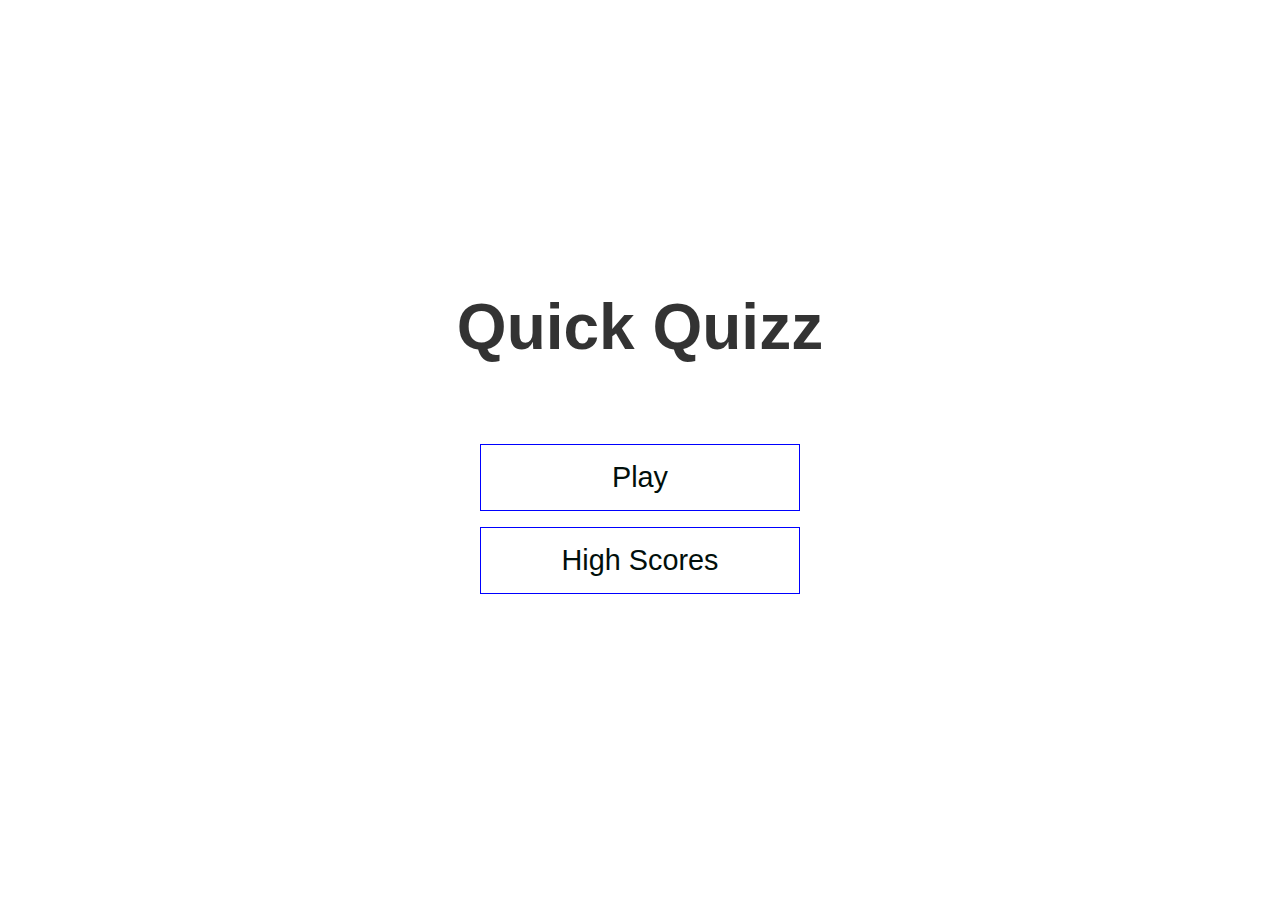
<file: index.html>
<!DOCTYPE html>
<html lang="en">
<head>
    <meta charset="UTF-8">
    <meta http-equiv="X-UA-Compatible" content="IE=edge">
    <meta name="viewport" content="width=device-width, initial-scale=1.0">
    <title>Interview Quiz</title>
    <link rel="stylesheet" href="app.css">
</head>
<body>
    <div class="container">
        <div id="home" class="flex-center flex-column">
            <h1>Quick Quizz</h1>
            <a class="btn" href="/game.html"> Play</a>
            <a class="btn" href="/highscores.html"> High Scores </a>
        </div>
    </div>
   
</body>
</html>
</file>
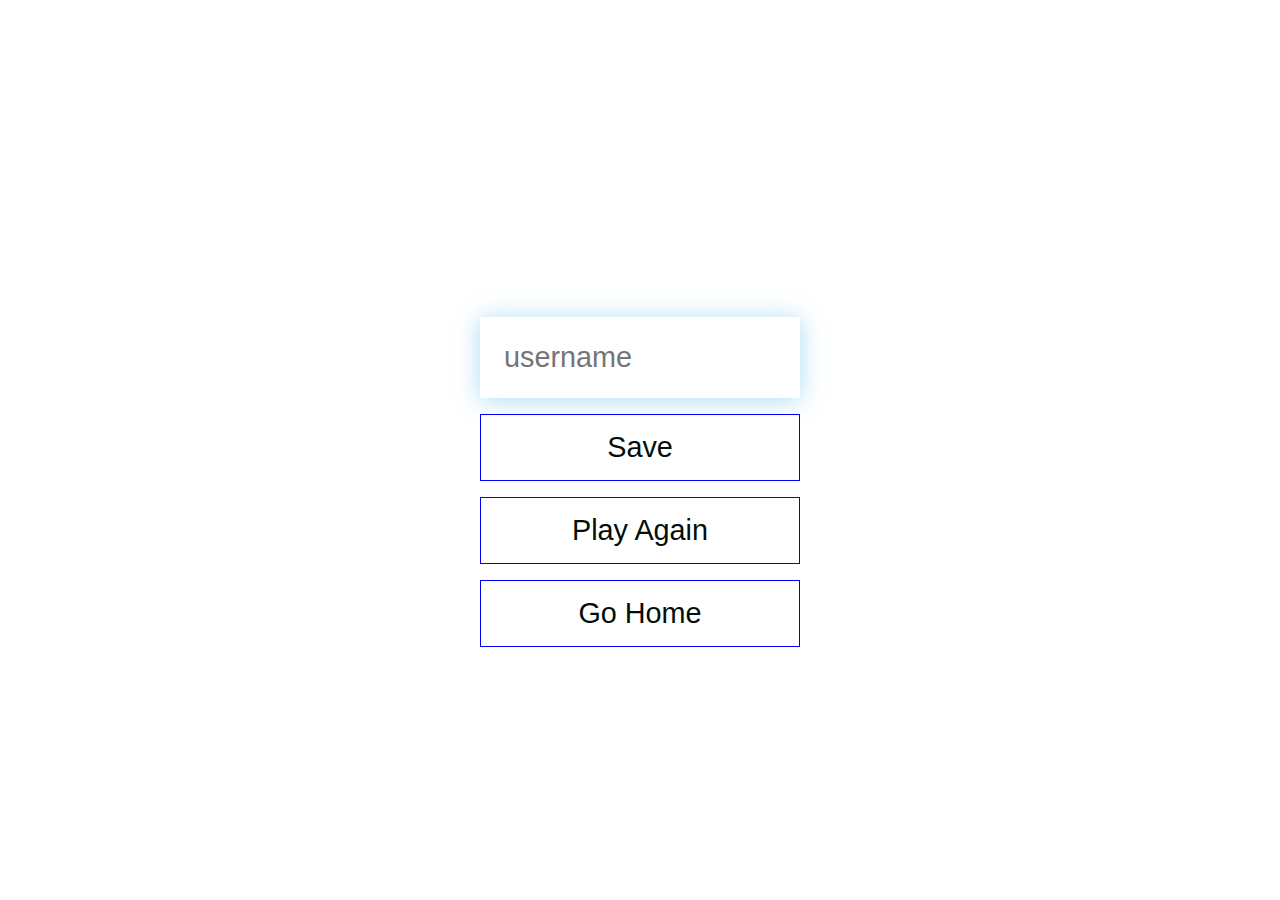
<file: end.html>
<!DOCTYPE html>
<html lang="en">
<head>
    <meta charset="UTF-8">
    <meta http-equiv="X-UA-Compatible" content="IE=edge">
    <meta name="viewport" content="width=device-width, initial-scale=1.0">
    <title>Congrats!</title>
    <link rel="stylesheet" href="app.css">
</head>
<body>
    <div class="container">
        <div id="end" class="flex-center flex-column">
            <h1 id="finalScore"> </h1>
            <form action="">
                <input type="text" name="username" id="username" placeholder="username"/>
                <button 
                type="submit" 
                class="btn" 
                id="saveScoreBtn"
                onclick= "saveHighScore(event)"
                disabled
                 >
                Save
                </button>
            </form>
            <a class="btn" href="/game.html"> Play Again</a>
            <a class="btn" href="/"> Go Home</a>
              
        </div>
    </div>
    <script src="end.js"></script>
</body>
</html>
</file>
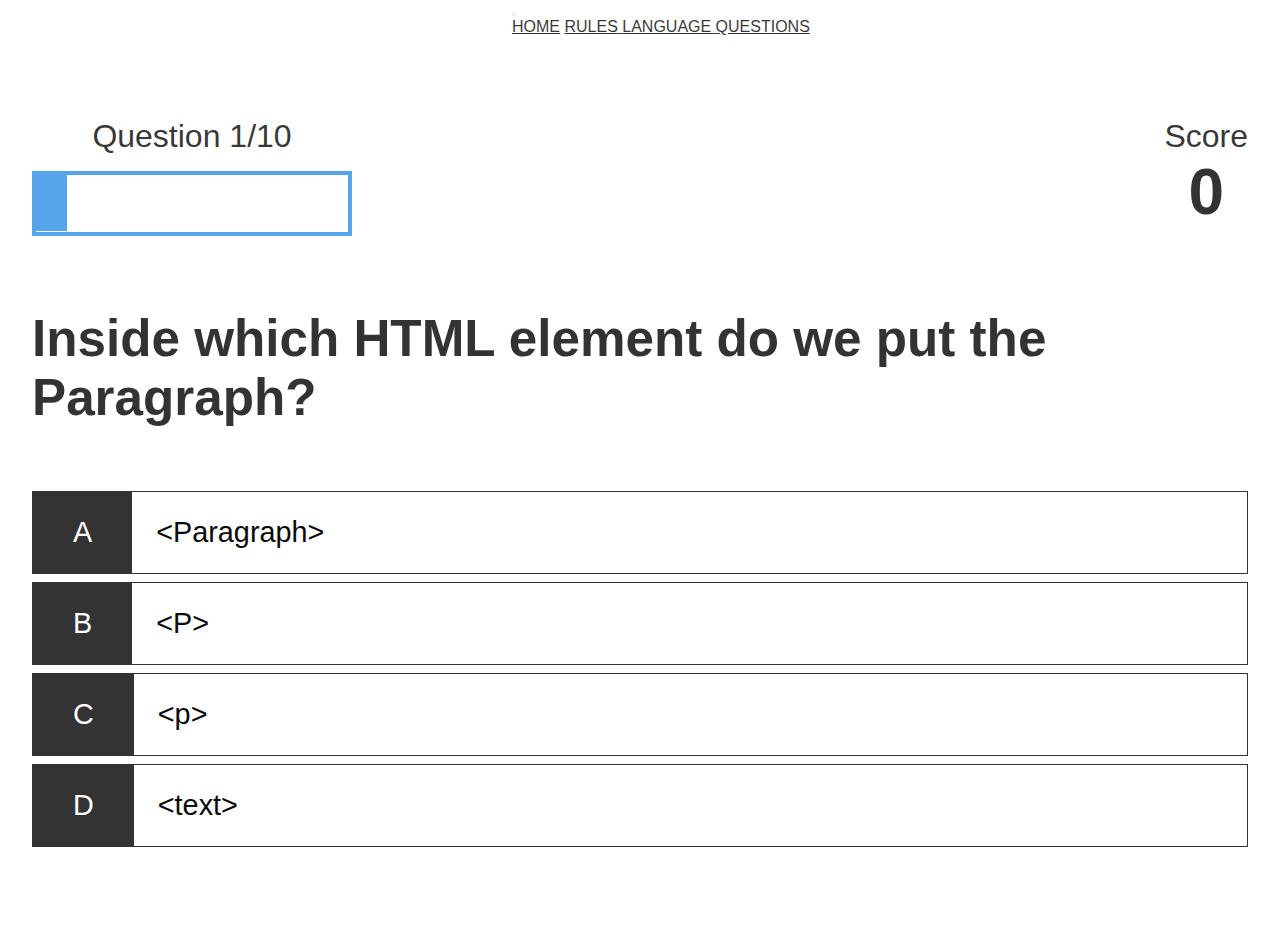
<file: game.html>
<!DOCTYPE html>
<html lang="en">
<head>
    <meta charset="UTF-8">
    <meta http-equiv="X-UA-Compatible" content="IE=edge">
    <meta name="viewport" content="width=device-width, initial-scale=1.0">
    <title> Question </title>
    <link rel="stylesheet" href="app.css">
    <link rel="stylesheet" href="game.css">

</head>
<body>
    <nav class="navbar navbar-expand-sm navbar-light" id="nav-bar">
        <div class="container-fluid" id="container-nav">
          <button class="navbar-toggler" type="button" data-toggle="collapse" data-target="#navtoggler">
            <span class="navbar-toggler-icon"></span>
          </button>
          <div class="collapse navbar-collapse" id="navtoggler">
            <div class="navbar-nav mt-2 justify-content-center">
              <a class="nav-item nav-link active px-5 h5" href="./Home.html">HOME</a>
              <a class="nav-item nav-link active px-5 h5" href="./Rules.html"> RULES </a>
              <a class="nav-item nav-link active px-5 h5" href="./ThankyouPage.html"> LANGUAGE </a>
              <a class="nav-item nav-link active px-5 h5" href="./game.html"> QUESTIONS </a>
          </div>
          </div>
        </div>
      </nav> 

    <div class="container">
        <div id="game" class="justify-center flex-column">
            <div id="hud">
                <div id="hud-item">
                    <p id="progressText" class="hud-prefix">
                        Question
                    </p>
                  <div id="progressBar">
                      <div id="progressBarFull">

                      </div>
                  </div>
                </div>
                <div id="hud-item">
                    <p class="hud-prefix">
                        Score
                    </p>
                    <h1 class="hud-main-text" id="score">
                        0
                    </h1>
                </div>
            </div>
            <h2 id="question">What is the answer?</h2>
            <div class="choice-container">
                <p class="choice-prefix">A</p>
                <p class="choice-text" data-number="1">Choice 1</p>
            </div>
            <div class="choice-container">
                <p class="choice-prefix">B</p>
                <p class="choice-text" data-number="2">Choice 2</p>
            </div>
            <div class="choice-container">
                <p class="choice-prefix">C</p>
                <p class="choice-text" data-number="3">Choice 3</p>
            </div>
            <div class="choice-container">
                <p class="choice-prefix">D</p>
                <p class="choice-text" data-number="4">Choice 4</p>
            </div>
        </div>
    </div>
    <script src="game.js"></script>
</body>
</html>
</file>
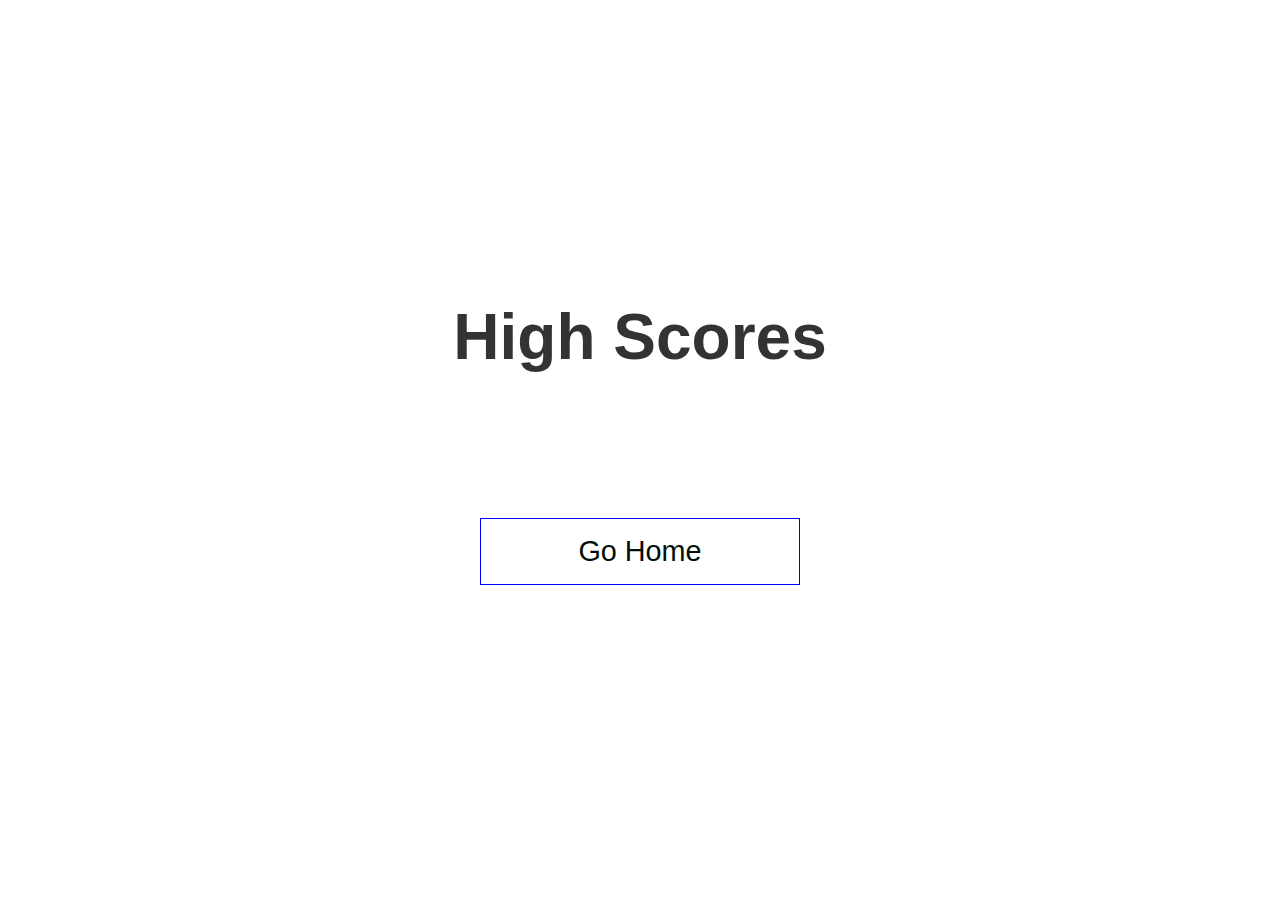
<file: highscores.html>
<!DOCTYPE html>
<html lang="en">
<head>
    <meta charset="UTF-8">
    <meta http-equiv="X-UA-Compatible" content="IE=edge">
    <meta name="viewport" content="width=device-width, initial-scale=1.0">
    <title>High Scores</title>
    <link rel="stylesheet" href="app.css">
    <link rel="stylesheet" href="highscores.css">
</head>
<body>
    <div class="container">
        <div id="highScores" class="flex-center flex-column">
            <h1 id="finalScore">High Scores</h1>
            <ul id="highScoresList"></ul>
            <a class="btn"  href="/">Go Home</a>
        </div>
    </div>
    <script src="highscores.js"></script>
</body>
</html>
</file>
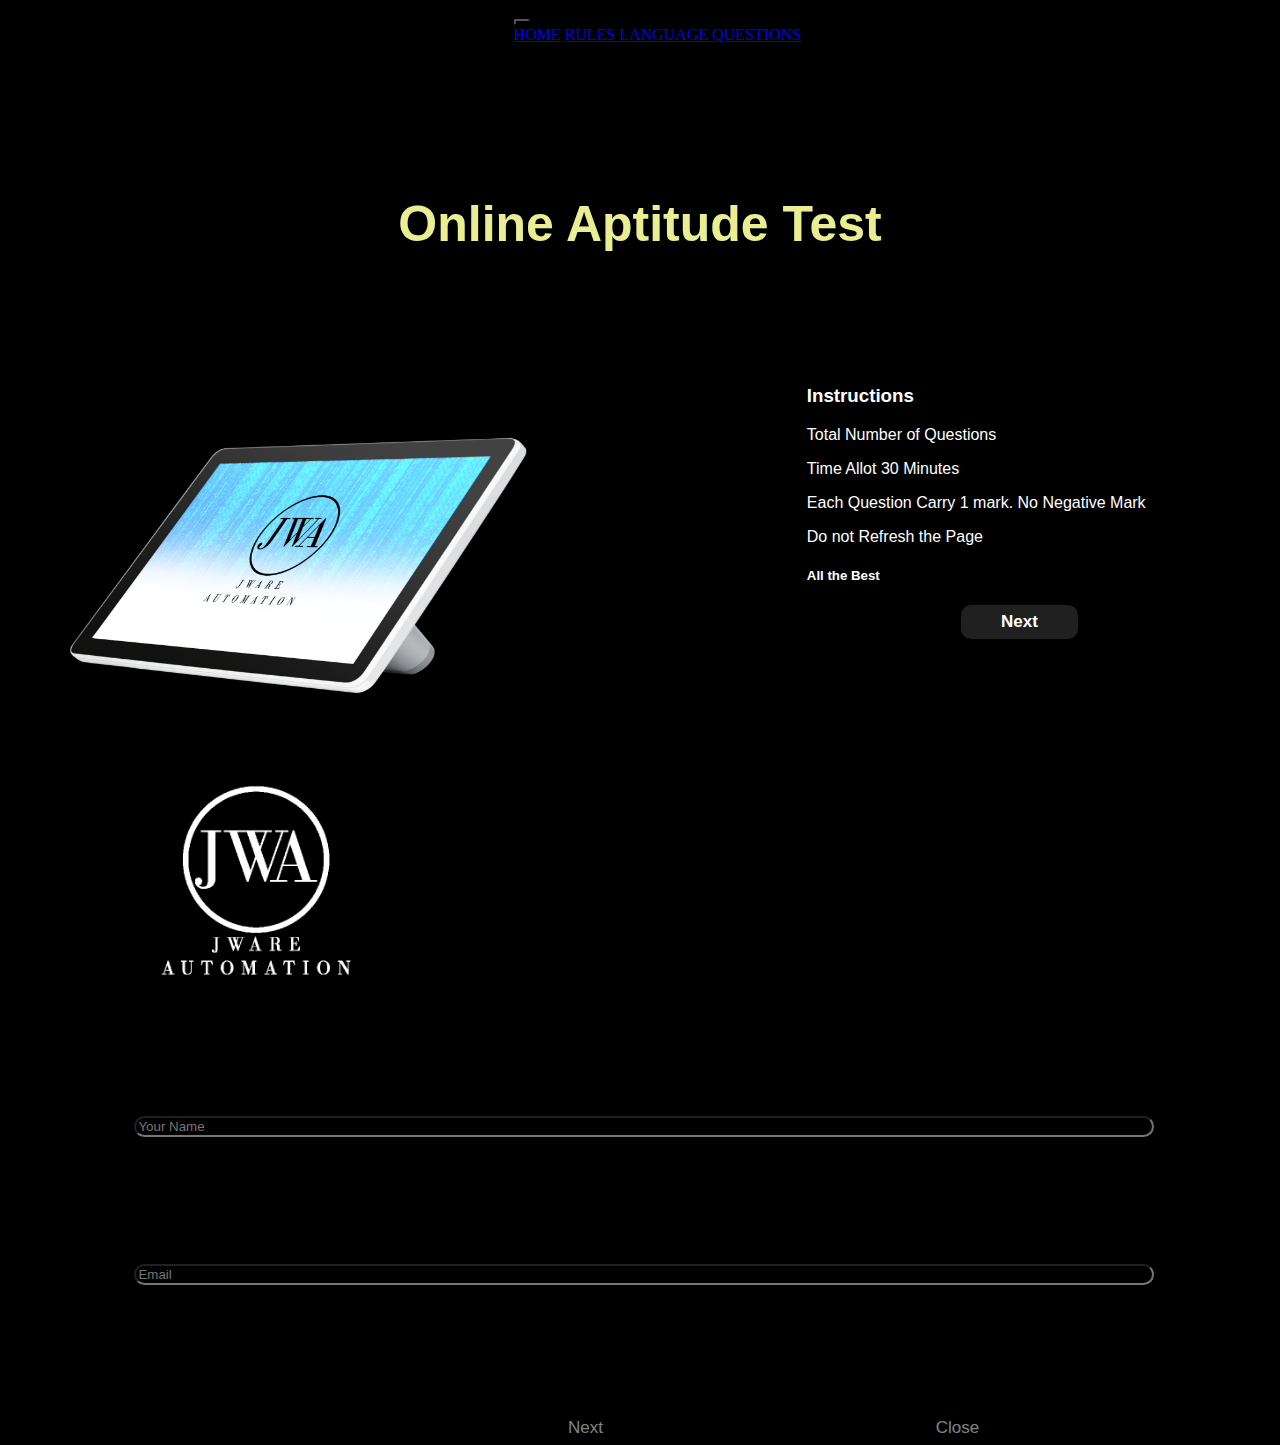
<file: Rules.html>
<!DOCTYPE html>
<html lang="en">
  <head> 
    <meta charset="utf-8">
    <meta name="viewport" content="width=device-width, initial-scale=1">
    <title> Rules </title>
    
    <link rel="stylesheet" href="Style.css">
    <script src="https://code.jquery.com/jquery-3.4.1.slim.min.js" integrity="sha384-J6qa4849blE2+poT4WnyKhv5vZF5SrPo0iEjwBvKU7imGFAV0wwj1yYfoRSJoZ+n" crossorigin="anonymous"></script>
    <script src="https://cdn.jsdelivr.net/npm/popper.js@1.16.0/dist/umd/popper.min.js" integrity="sha384-Q6E9RHvbIyZFJoft+2mJbHaEWldlvI9IOYy5n3zV9zzTtmI3UksdQRVvoxMfooAo" crossorigin="anonymous"></script>
    <script src="https://cdn.jsdelivr.net/npm/bootstrap@4.4.1/dist/js/bootstrap.min.js" integrity="sha384-wfSDF2E50Y2D1uUdj0O3uMBJnjuUD4Ih7YwaYd1iqfktj0Uod8GCExl3Og8ifwB6" crossorigin="anonymous"></script>
    <link href="https://cdn.jsdelivr.net/npm/bootstrap@5.0.2/dist/css/bootstrap.min.css" rel="stylesheet" integrity="sha384-EVSTQN3/azprG1Anm3QDgpJLIm9Nao0Yz1ztcQTwFspd3yD65VohhpuuCOmLASjC" crossorigin="anonymous">
    <script src="https://cdn.jsdelivr.net/npm/bootstrap@5.0.2/dist/js/bootstrap.bundle.min.js" integrity="sha384-MrcW6ZMFYlzcLA8Nl+NtUVF0sA7MsXsP1UyJoMp4YLEuNSfAP+JcXn/tWtIaxVXM" crossorigin="anonymous"></script>
  </head>

  <body>  
    <!-- Navigation bar -->
    <nav class="navbar navbar-expand-sm navbar-dark" id="nav-bar">
      <div class="container-fluid" id="container-nav">
        <button class="navbar-toggler" type="button" data-toggle="collapse" data-target="#navtoggler">
          <span class="navbar-toggler-icon"></span>
        </button>
        <div class="collapse navbar-collapse" id="navtoggler">
          <div class="navbar-nav mt-2 justify-content-center">
            <a class="nav-item nav-link active px-5 h5" href="./Home.html">HOME</a>
            <a class="nav-item nav-link active px-5 h5" href="./Rules.html"> RULES </a>
            <a class="nav-item nav-link active px-5 h5" href="./ThankyouPage.html"> LANGUAGE </a>
            <a class="nav-item nav-link active px-5 h5" href="./game.html"> QUESTIONS </a>
        </div>
        </div>
      </div>
    </nav>   
    
    <div class="row">
      <p id="appitudetest"> Online Aptitude Test </p> 
     
        <div class="rulescontainer">     
        <div class="tabnlogo">
          <img src="./images/TabImage.png" alt="" width="500" height="300" class="tabimage"> 
            <img src="./images/JMW-White-logo.png" alt="Welcome" width="220" height="220" class="jmwlogo">
       </div>

        <div class="Instructions-card">
           
          <header class="card-container">
            <h3>Instructions</h3>
           </header>
          <div class="card-container p-3">
              <p>Total Number of Questions</p>
              <p>Time Allot 30 Minutes </p>
              <p>Each Question Carry 1 mark. No Negative Mark</p>
              <p>Do not Refresh the Page</p>           
          </div>     
            <footer class="card-container">
              <h5>All the Best</h5>
            </footer>
            <button type="button" data-toggle="modal" data-target="#LoginModel" data-whatever="@" id="apitudeNextButton"> Next </button>

        </div>
        </div>
        </div>
        
       
    <form action="./DBConnection.php" method="POST">
    
    <div class="modal fade" id="LoginModel" tabindex="-1" role="dialog" aria-labelledby="exampleModalLabel" aria-hidden="true">
      <div class="modal-dialog modal-dialog-centered" role="document">
        <div class="modal-content"> 
          <div class="modal-body" >
            <form>
              <div class="form-group">
                <input type="text" class="form-control" id="userName" name="userName" placeholder="Your Name">
              </div> 
              <div class="form-group">
                <input type="text" class="form-control" id="Email" name="email" placeholder="Email">
              </div>
            </form>
          </div>
          <div class="modal-footer">
            <button type="button" class="modalclosebutton" data-dismiss="modal"> Close</button>  &nbsp;  &nbsp;  &nbsp;  &nbsp;
            <button type="button" class="modalnextbutton" name="savecandidate"> Next </button>
          </div>
        </div>
      </div>
     </div>
    </form>
  </div>
  </body>
  </html>
</file>
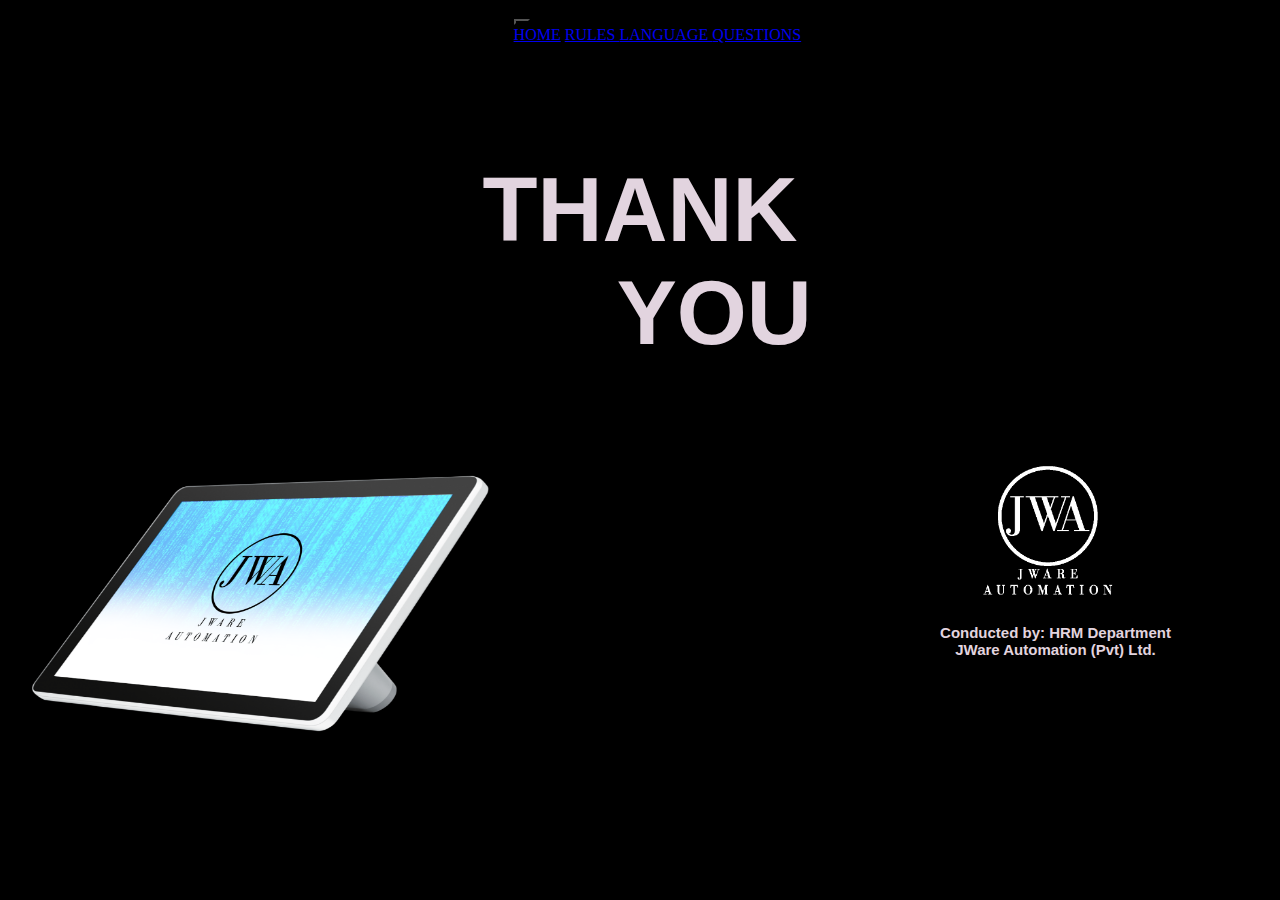
<file: ThankyouPage.html>
<!DOCTYPE html>
<html lang="en">
  <head> 
    <meta charset="utf-8">
    <meta name="viewport" content="width=device-width, initial-scale=1">
    <title> Thank You! </title>
    
    <link rel="stylesheet" href="Style.css">
    <link href="https://cdn.jsdelivr.net/npm/bootstrap@5.0.2/dist/css/bootstrap.min.css" rel="stylesheet" integrity="sha384-EVSTQN3/azprG1Anm3QDgpJLIm9Nao0Yz1ztcQTwFspd3yD65VohhpuuCOmLASjC" crossorigin="anonymous">
    <script src="https://cdn.jsdelivr.net/npm/bootstrap@5.0.2/dist/js/bootstrap.bundle.min.js" integrity="sha384-MrcW6ZMFYlzcLA8Nl+NtUVF0sA7MsXsP1UyJoMp4YLEuNSfAP+JcXn/tWtIaxVXM" crossorigin="anonymous"></script>
  </head>

  <body>  
    <!-- Navigation bar -->
    <nav class="navbar navbar-expand-sm navbar-dark" id="nav-bar">
      <div class="container-fluid" id="container-nav">
        <button class="navbar-toggler" type="button" data-toggle="collapse" data-target="#navtoggler">
          <span class="navbar-toggler-icon"></span>
        </button>
        <div class="collapse navbar-collapse" id="navtoggler">
          <div class="navbar-nav mt-2 justify-content-center">
            <a class="nav-item nav-link px-5" href="./Home.html">HOME</a>
            <a class="nav-item nav-link active px-5" href="./Rules.html"> RULES </a>
            <a class="nav-item nav-link px-5" href="#"> LANGUAGE </a>
            <a class="nav-item nav-link px-5" href="./game.html"> QUESTIONS </a>
        </div>
        </div>
      </div>
    </nav>    

    <div class="fullbody">

      <p id="thankText"> THANK <br>  &nbsp; &nbsp; &nbsp; YOU </p>  

      <div class="row2">    
        <div class="thankyouTabImage">
          <img src="./images/TabImage.png" alt="" width="500" height="300"/>
        </div>
        <div class="thankyoujmwlogo"> &nbsp; &nbsp; &nbsp; &nbsp; 
          <img src="./images/JMW-White-logo.png" alt="Welcome" width="150" height="150" /> <br>
          <p id="texthrm"> Conducted by: HRM Department <br> JWare Automation (Pvt) Ltd. </p>
        </div> 
      </div>
       <br>  <br>  <br>  <br>  <br>  <br>  <br>  <br> <br>  <br>  <br>  <br>   <br>  
    </div>
  </body>
</html>
</file>
<file: app.css>
:root{
    background-color: white;   
}

*{
    box-sizing: border-box;
    font-family: Arial, Helvetica, sans-serif;
    margin: 0;
    padding: 0;
    color: rgb(0, 0, 0, 0.8);
}

h1,h2,h3,h4{
    margin-bottom: 1rem;
}
h1{
    font-size: 4rem;
    color: rgb(0, 0, 0, 0.8);
    margin-bottom: 5rem;
}
h1 > span{
    font-size: 2.4rem;
    font-weight: 500;
    
}
h2 {
    font-size: 3.2rem;
    margin-bottom: 4rem;
    font-weight: 700;
}
h3 {
    font-size: 2.8rem;
    font-weight: 500;
}
.container{
    width: 100vw;
    height: 100vh;
    display: flex;
    justify-content: center;
    align-items: center;
    max-width: 80rem;
    margin: 0 auto;
    padding: 2rem;
}
.container > * {
  width: 100%;
}
.flex-column{
    display: flex;
    flex-direction: column;
}
.flex-center{
    justify-content: center;
    align-items: center;
}
.text-center{
    text-align: center;
}
.hidden{
    display: none;
}
.btn{
    font-size: 1.8rem;
    padding: 1rem 0;
    width: 20rem;
    text-align: center;
    border: 0.1rem solid blue;
    margin-bottom: 1rem;
    text-decoration: none;
    color: rgb(1, 15, 11);
    background-color: white;
}
.btn:hover{
    cursor: pointer;
    box-shadow: 0 0.4rem 1.4rem 0 rgba(86, 185, 235,0.5);
    transform: translate(-0.1rem);
    transition: transform 150ms;
}
.btn[disabled]:hover{
    cursor: not-allowed;
    box-shadow: none;
    transform: none;
}
form{
    width: 100%;
    display: flex;
    flex-direction: column;
    align-items: center;
}

input{
    margin-bottom: 1rem;
    width: 20rem;
    padding: 1.5rem;
    font-size: 1.8rem;
    border: none;
    box-shadow: 0 0.1rem 1.4rem 0 rgba(86, 185, 235,0.5);
    color: rgb(10, 10, 10);
}
input ::placeholder{
    color: rgb(226, 17, 17);
}
</file>
<file: game.css>
/* ***********Nav bar************* */
#container-nav{ 
    padding-left: 40%;
}

.choice-container{
    display: flex;
    margin-bottom: 0.5rem;
    width: 100%;
    font-size: 1.8rem;
    border:0.1rem solid rgb(0, 0, 0, 0.8);
    background-color: white;
}

.choice-container:hover{
    cursor: pointer;
    box-shadow: 0 0.4rem 1.4rem 0 rgba(86, 185, 235,0.5);
    transform: translate(-0.1rem);
    transition: transform 150ms;
}

.choice-prefix{
    padding: 1.5rem 2.5rem;
    background-color: rgb(0, 0, 0, 0.8);
    color: white;
}
.choice-text{
    padding: 1.5rem;
    width: 100%;
    color: rgb(10, 10, 10);
}

#hud {
    display: flex;
    justify-content: space-between;
}
.hud-prefix{
    text-align: center;
    font-size: 2rem;
}
.hud-main-text{
    text-align: center;
}
#progressBar{
   width: 20rem;
   height: 4.1rem;
   border: 0.3rem solid #56a5eb; 
   margin-top: 1rem;    
}
#progressBarFull{
    height: 3.5rem;
    background-color: #56a5eb;
    width: 0%;
}
</file>
<file: highscores.css>
#highScoresList{
    list-style: none;
    padding-left: 0;
    margin-bottom: 4rem;
}
.high-score {
    font-size: 2.8rem;    
    margin-bottom: 0.5rem;
}
.high-score:hover{
    transform: scale(1.025);
}
</file>
<file: Style.css>
/* ***********Background************* */


* {
    background-color: black;
  }
  
  
/* ***********Nav bar************* */
#container-nav{ 
    padding-left: 40%;
}

#navbuttons {
    font-size: 50px;
}

/* ***********Welcome Page************* */

.welcometext {
    margin-top: 4%;
    float: right;
    font-size: 120px;
    font-weight: bolder;
    padding-right: 17%;
    color: rgb(232, 238, 145);
}

.SecondText {
    position:absolute;
    top: 38%;
    right: 17%;
    float: right;
    font-size: 30px;
    font-weight: bold; 
    text-align: right;  
    color: rgb(232, 238, 145);   
}

.TabImage {  
   padding-top: 18%;
   float: left;  
   margin-left: 8%;
}

.welcomelogo {
    padding-top: 23%;
    margin-left: 61%; 
}

/* ***********Rules Page************* */
#appitudetest{
    text-align: center;
    padding-top: 8%;
    font-size: 50px;
    font-weight: bold;
    font-family: arial;
    color: rgb(232, 238, 145);
}

.appitude-card {
    color: white;
}

#apitudeNextButton {  
    background-color: #202020; 
    font-weight: bold;
    border: none;
    border-radius: 10px;
    color: white;
    padding: 7px 40px;
    text-align: center;
    text-decoration: none;
    display: inline-block;
    font-size: 17px;
    float: right;
    margin-right: 20%;
    
}

.tabnlogo {
    float: left;
    width: 60%;
}
.tabimage {
    margin-top: 15%;
    margin-left: 5%;
    float: left;
    
}
.Instructions-card {
    float: right;
    color: white;
    font-family: Arial;
    font-size: 16px;
    margin-right: 10%;
    margin-top: 5%;
   
}

.jmwlogo {
   float: left;
   margin-left: 18%;
   margin-top: 7%;
   
}

/* ***********Thankyou Page************* */

#thankText {
    text-align: center;
    font-family: arial;
    padding-top: 2%;
    font-size: 90px;
    font-weight: bolder;
    color: rgb(226, 212, 223);
}

.thankyoujmwlogo {
   margin-top: 0%;
   float: right;
   margin-right: 8%;
}

.thankyouTabImage {
    float: left;
}

#texthrm {
    float: right;
    text-align: center;
    font-family: arial;
    font-size: 15px;
    font-weight: bold;
    color: rgb(226, 212, 223);
} 

/* ***********Modal************* */

.modal-body {
    background-color: rgba(0, 0, 0, 0.877);  
}

.modal-footer {
    background-color: rgba(0, 0, 0, 0.877);
}

#userName {
    margin-top: 10%;
    margin-left: 10%;
    margin-right: 10%;  
    width: 80%; 
    border-radius: 30px;
}

#Email {
    margin-top: 10%;
    margin-left: 10%;
    margin-right: 10%;  
    margin-bottom: 10%;
    width: 80%; 
    border-radius: 30px;
}

.modalclosebutton {
    background-color: #000000; 
    opacity: 0.5; 
    border: none;
    border-radius: 10px;
    color: white;
    padding: 7px 40px;
    text-align: center;
    text-decoration: none;
    display: inline-block;
    font-size: 17px;
    float: right;
    margin-right: 20%;
}

.modalnextbutton {
    background-color: #000000; 
    opacity: 0.5;
    border: none;
    border-radius: 10px;
    color: white;
    padding: 7px 40px;
    text-align: center;
    text-decoration: none;
    display: inline-block;
    font-size: 17px;
    float: right;
    margin-right: 20%;
    
}

/* Question Page */

.question-container{
    float:left;
    width: 500px;
    margin-left: 15%;
    margin-top: 3%;
}

.RemainingQuestionsContainer {
    margin-top: 2%;
    margin-left: 60%;   
    border: 8px solid #000000;
    border-radius: 10px;
    width: 355px;
}

.QuestionsNumbuttons {
    width: 40px;
    height: 40px;
    font-weight: bold;
    border: none;
    color: #000000;
    background-color: #858788;
    margin-top: 6%;
    margin-left: 10%;

}

.QuestionsNumbuttonstype02 {
    width: 40px;
    height: 40px;
    font-weight: bold;
    border: none;
    color: #000000;
    background-color: #858788;
    margin-top: 6%;
    margin-left: 33%;
    margin-bottom: 6%;
}

.QuestionNumberLabel {
    border-radius: 50px;
    background-color: rgb(224, 236, 168);
    width: 50px;
    height: 50px;
    color: #000000;
    margin-left: 41%;
    margin-top: 2%;
}

.Question {
    font-weight: bold;
    font-size: 20px;
    font-family: arial;
}

.Answers {
    font-weight: bold;
    font-size: 15px;
    font-family: arial;
}

#QuestionFormButtons {
    margin-top: 15%;
    background-color: #e4c2d3; 
    border: none;
    border-radius: 10px;
    color: black;
    padding: 7px 30px;
    text-align: center;
    display: inline-block;
    font-size: 17px;
    margin-left: 20px;
    
}

.Time {
    margin-top: 5%;
    margin-left: 60%;
    border-radius: 10px;
    background-color: rgba(0, 0, 0, 0.8);
    font-weight: bold;
    font-family: arial;
    font-size: 15px;
    width: 355px;
    height: 50px;
    color: white;
    padding-top: 12px;
    padding-left: 50px;

}
</file>
